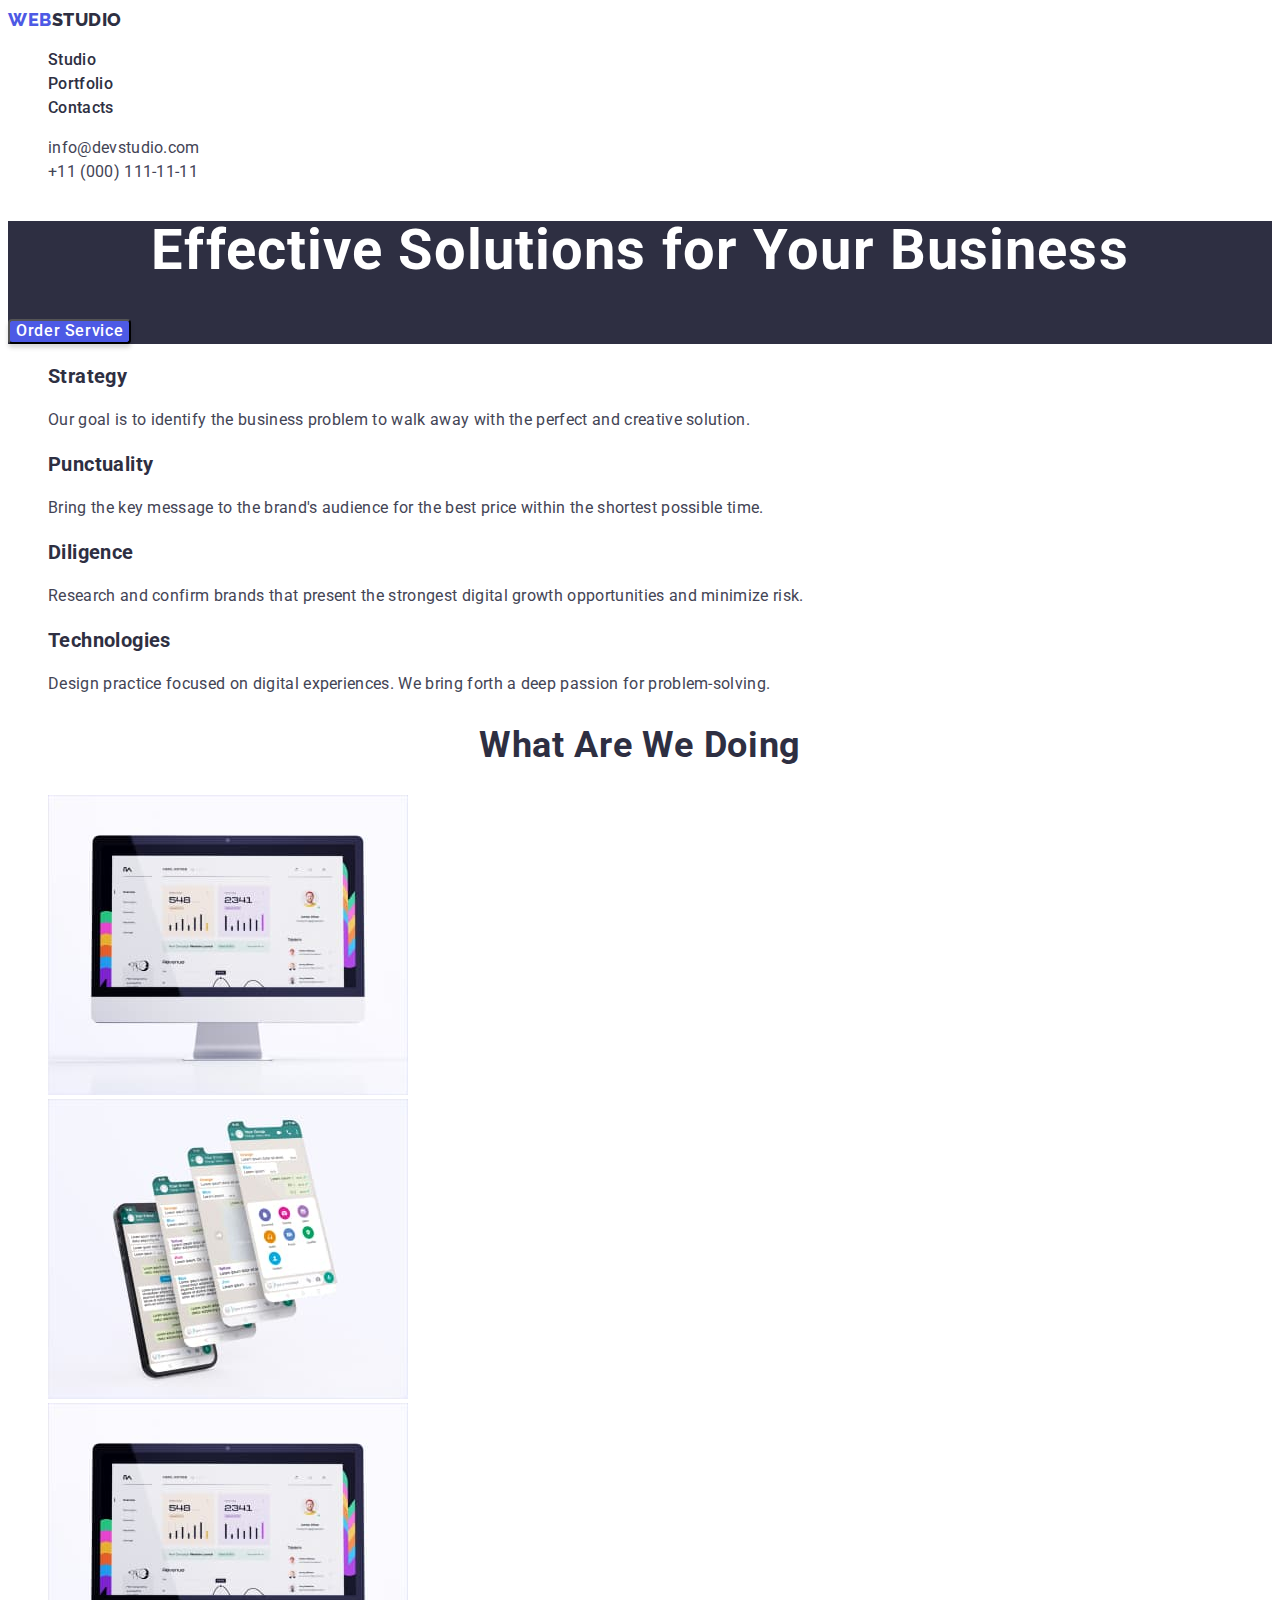
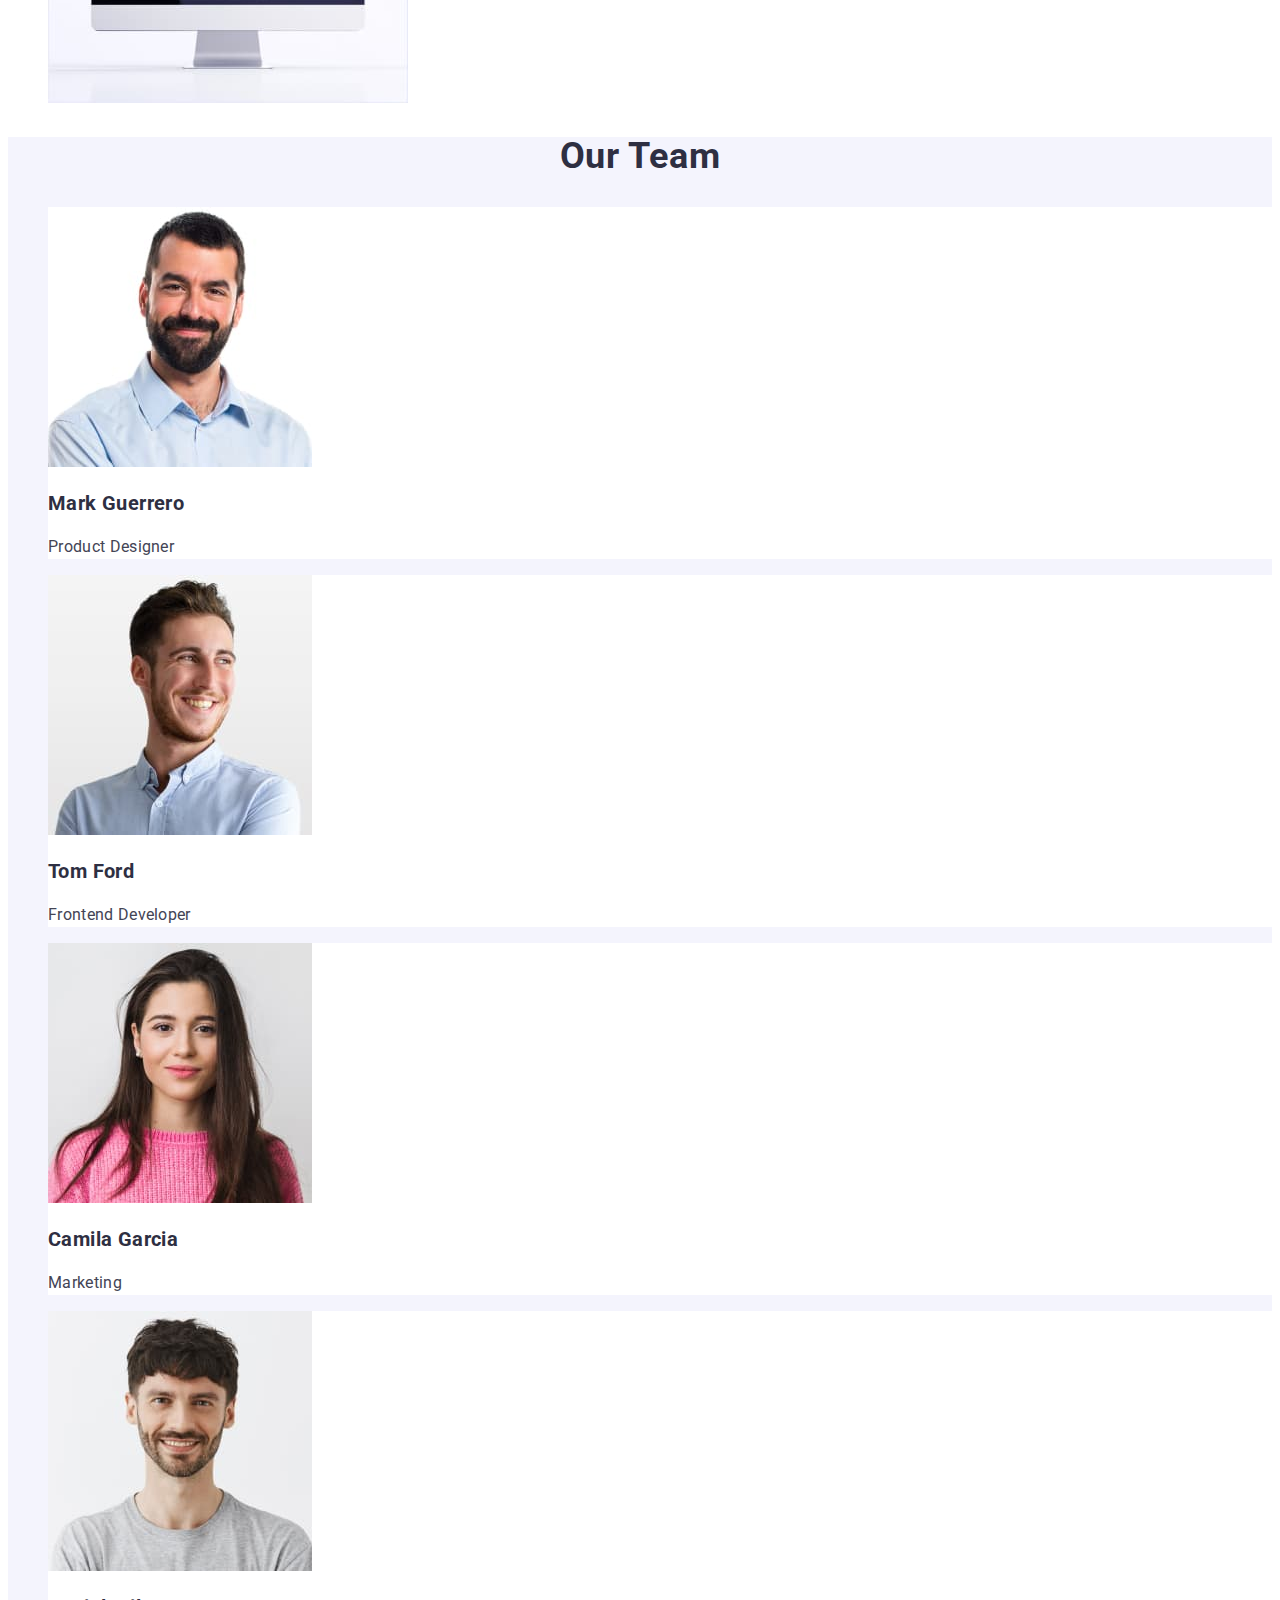
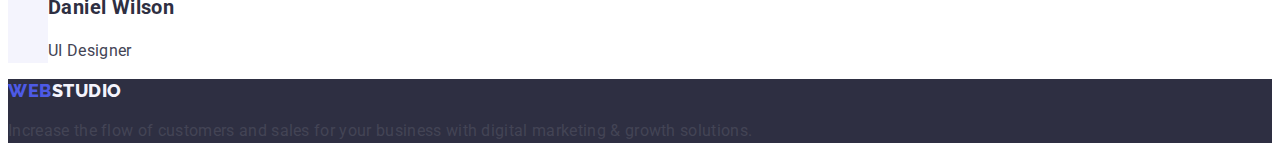
<file: index.html>
<!DOCTYPE html>
<html lang="en">
<head>
    <meta charset="UTF-8">
    <meta http-equiv="X-UA-Compatible" content="IE=edge">
    <meta name="viewport" content="width=device-width, initial-scale=1.0">
    <title>WEBSTUDIO</title>
    <link rel="preconnect" href="https://fonts.googleapis.com">
    <link rel="preconnect" href="https://fonts.gstatic.com" crossorigin>
    <link href="https://fonts.googleapis.com/css2?family=Raleway:wght@800&family=Roboto:wght@400;500;700;900&display=swap"
        rel="stylesheet">
    <link rel="stylesheet" href="./css/styles.css">

</head>
<body>
    <header class="header">
        <nav>
            <!--<a class="logo link" href="index.html">WEBSTUDIO</a>-->
            <a class="logo link" href="index.html">
                <span class="header-logo-first">WEB</span><span class="header-logo-second">STUDIO</span>
            </a>
            <ul class="menu-list list">
                <li><a class="menu-item link" href="index.html">Studio</a></li>
                <li><a class="menu-item link" href="portfolio.html">Portfolio</a></li>
                <li><a class="menu-item link" href="/">Contacts</a></li>
            </ul>
        </nav>

        <ul class="contacts list">
            <li>
                <a class="contacts-item link" href="mailto:info@devstudio.com">info@devstudio.com</a>
            </li>
            <li>
                <a class="contacts-item link" href="tel:+11(000)1111111">+11 (000) 111-11-11</a>
            </li>
        </ul>
    </header>

    <main>
        <section class="hero">
            <h1 class="hero-title">Effective Solutions for Your Business</h1>
            <button class="hero-btn btn" type="button">Order Service</button>
        </section>

        <section class="features">
            <h2 class="visually-hidden">Our Features</h2>
            <ul class="features-list list">
                <li>
                    <h3 class="type-thirst">Strategy</h3>
                    <p class="text">Our goal is to identify the business problem to walk away with the perfect and creative solution.</p>
                </li>
                <li>
                    <h3 class="type-thirst">Punctuality</h3>
                    <p class="text">Bring the key message to the brand's audience for the best price within the shortest possible time.</p>
                </li>
                <li>
                    <h3 class="type-thirst">Diligence</h3>
                    <p class="text">Research and confirm brands that present the strongest digital growth opportunities and minimize risk.</p>
                </li>
                <li>
                    <h3 class="type-thirst">Technologies</h3>
                    <p class="text">Design practice focused on digital experiences. We bring forth a deep passion for problem-solving.</p>
                </li>
            </ul>
        </section>
        
        <section class="do">
            <h2 class="type-second">What are we doing</h2>
            <ul class="do-list list">
                <li>
                    <img src="./images/pc.jpg" alt="PC" height="300" width="360">
                </li>
                <li>
                    <img src="./images/phone.jpg" alt="Phone" height="300" width="360">
                </li>
                <li>
                    <img src="./images/pc.jpg" alt="PC and phone" height="300" width="360">
                </li>
            </ul>
        </section>

        <section class="team">
            <h2 class="type-second">Our Team</h2>
            <ul class="team-list list">
                <li class="team-item">
                    <img src="./images/mark.jpg" alt="Mark Guerrero photo" height="260" width="264">
                    <h3 class="type-thirst">Mark Guerrero</h3>
                    <p class="text">Product Designer</p>
                </li>
                <li class="team-item">
                    <img src="./images/tom.jpg" alt="Tom Ford" height="260" width="264">
                    <h3 class="type-thirst">Tom Ford</h3>
                    <p class="text">Frontend Developer</p>
                </li>
                <li class="team-item">
                    <img src="./images/camila.jpg" alt="Camila Garcia" height="260" width="264">
                    <h3 class="type-thirst">Camila Garcia</h3>
                    <p class="text">Marketing</p>
                </li>
                <li class="team-item">
                    <img src="./images/daniel.jpg" alt="Daniel Wilson photo" height="260" width="264">
                    <h3 class="type-thirst">Daniel Wilson</h3>
                    <p class="text">UI Designer</p>
                </li>
            </ul>
        </section>

        <footer class="footer">
            <!--<a class="logo link" href="index.html">WEBSTUDIO</a>-->
            <a class="logo link" href="index.html">
                <span class="footer-logo-first">WEB</span><span class="footer-logo-second">STUDIO</span>
            </a>
            <p class="footer-dis text">Increase the flow of customers and sales for your business with digital marketing & growth solutions.</p>
        </footer>
    </main>
</body>
</html>
</file>
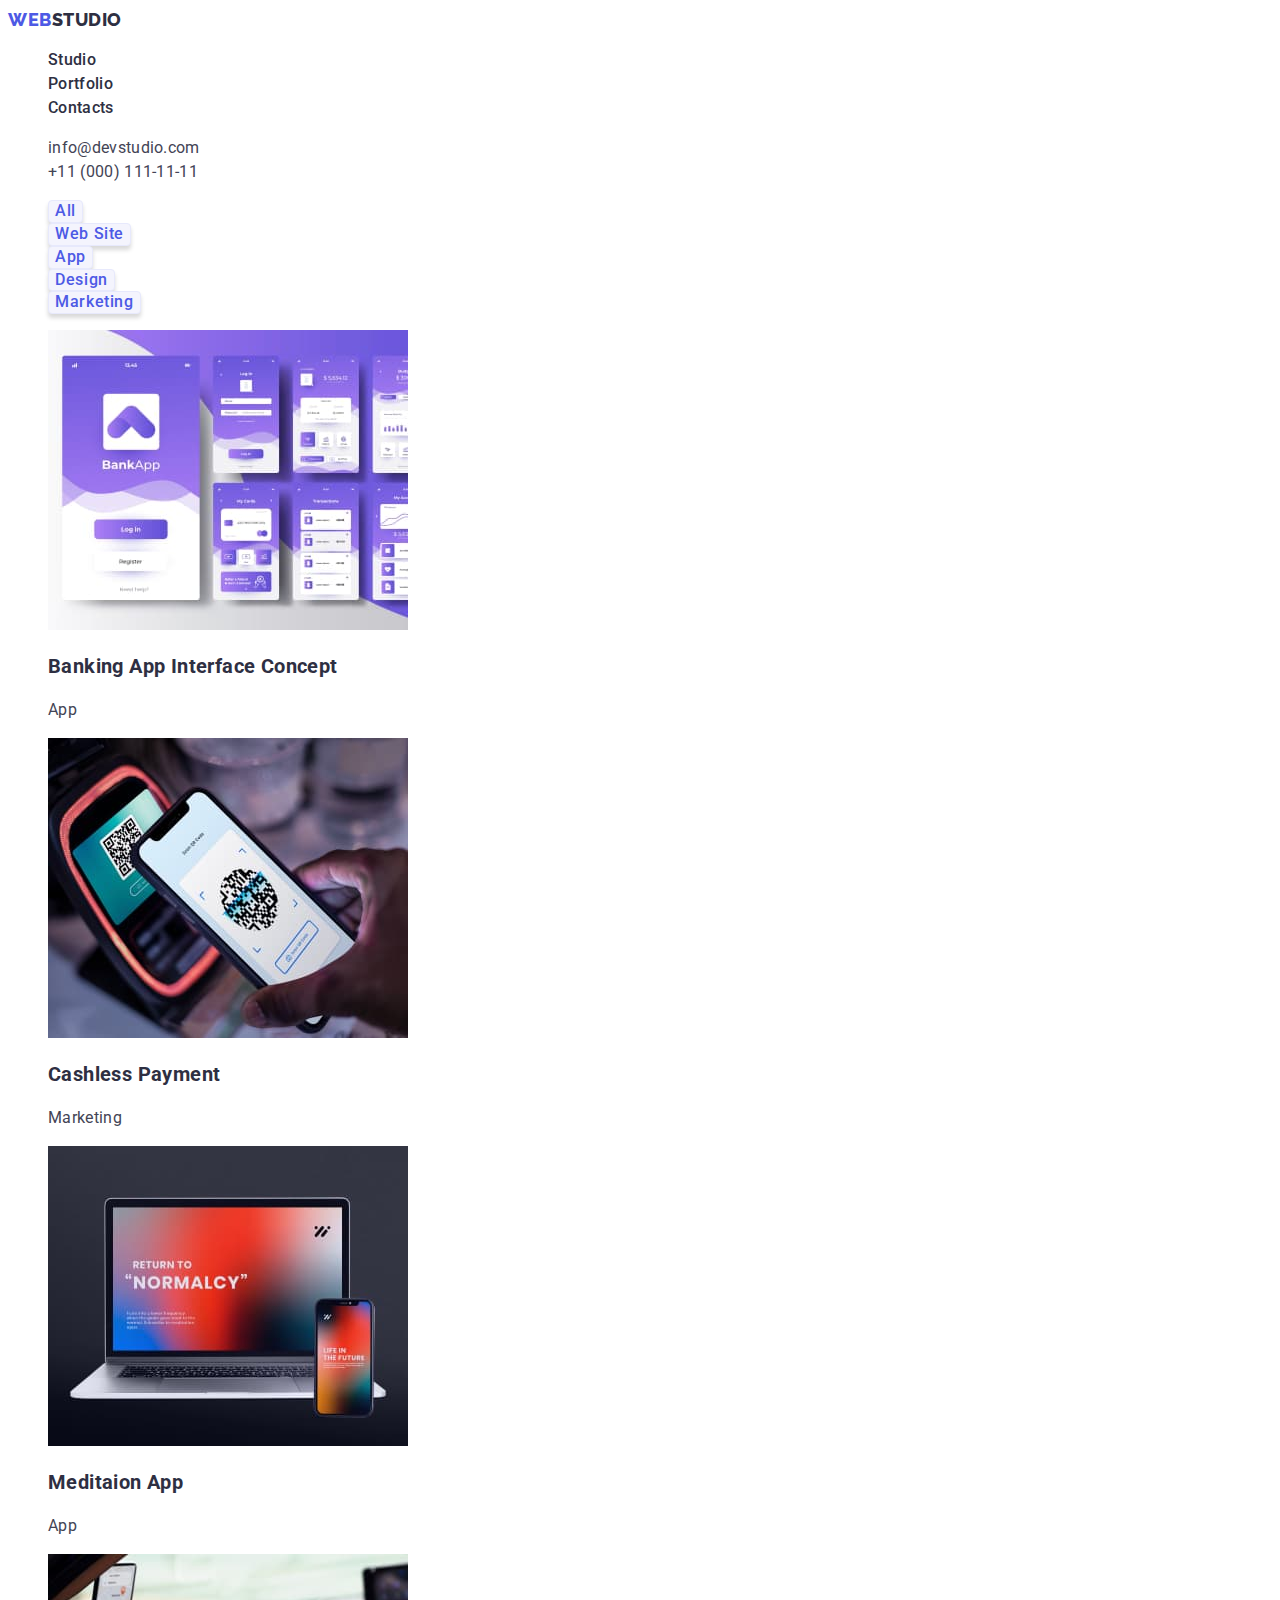
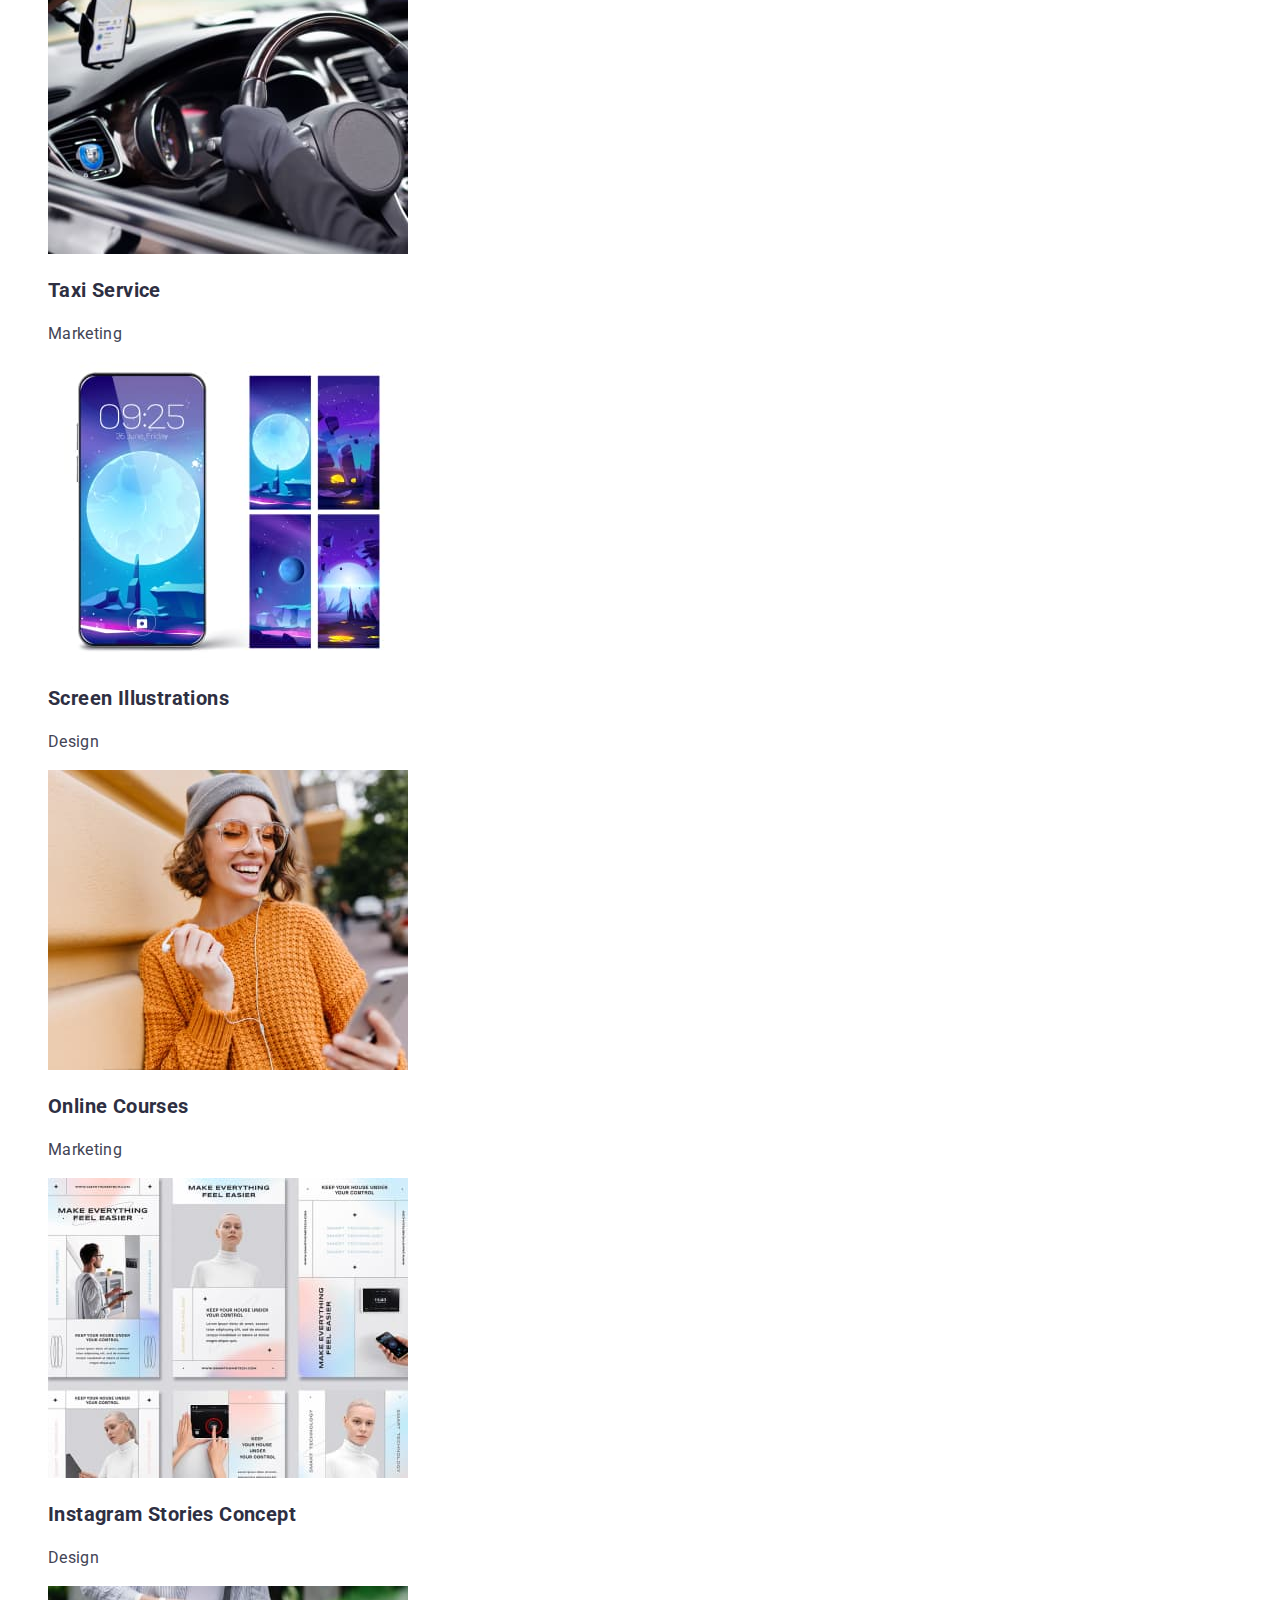
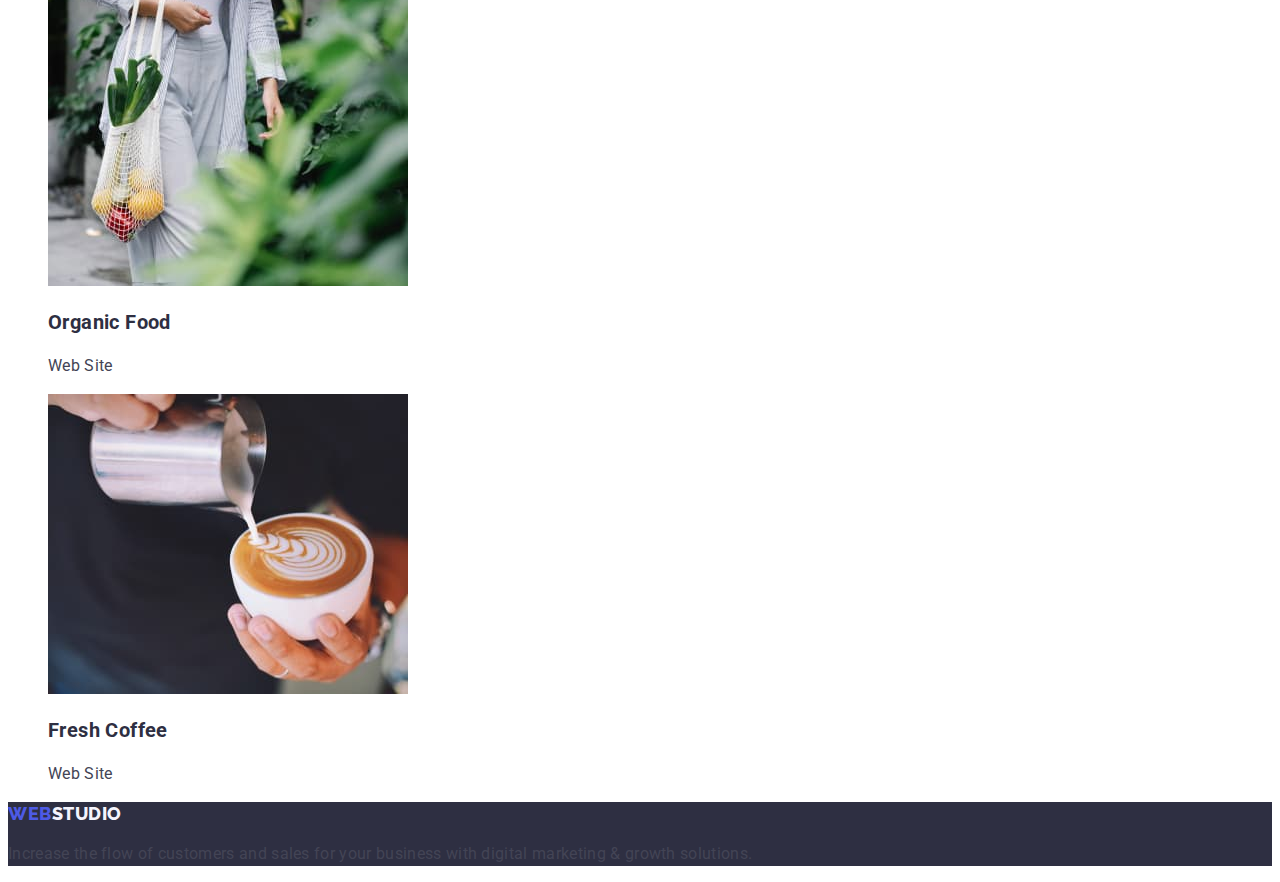
<file: portfolio.html>
<!DOCTYPE html>
<html lang="en">
<head>
    <meta charset="UTF-8">
    <meta http-equiv="X-UA-Compatible" content="IE=edge">
    <meta name="viewport" content="width=device-width, initial-scale=1.0">
    <title>Portfolio</title>
    <link rel="preconnect" href="https://fonts.googleapis.com">
    <link rel="preconnect" href="https://fonts.gstatic.com" crossorigin>
    <link href="https://fonts.googleapis.com/css2?family=Raleway:wght@800&family=Roboto:wght@400;500;700;900&display=swap"
        rel="stylesheet">
    <link rel="stylesheet" href="./css/styles.css">
</head>
<body>
    <header class="header">
        <nav>
            <!--<a class="logo link" href="index.html">WEBSTUDIO</a>-->
            <a class="logo link" href="index.html">
                <span class="header-logo-first">WEB</span><span class="header-logo-second">STUDIO</span>
            </a>
            <ul class="menu-list list">
                <li><a class="menu-item link" href="index.html">Studio</a></li>
                <li><a class="menu-item link" href="portfolio.html">Portfolio</a></li>
                <li><a class="menu-item link" href="/">Contacts</a></li>
            </ul>
        </nav>
    
        <ul class="contacts list">
            <li>
                <a class="contacts-item link" href="mailto:info@devstudio.com">info@devstudio.com</a>
            </li>
            <li>
                <a class="contacts-item link" href="tel:+11(000)1111111">+11 (000) 111-11-11</a>
            </li>
        </ul>
    </header>

    <main>
        <section class="categories">    
            <h1 class="visually-hidden">Portfolio</h1>
            
            <ul class="category-list list">
                <li><button class="category-btn btn" type="button">All</button></li>
                <li><button class="category-btn btn" type="button">Web Site</button></li>
                <li><button class="category-btn btn" type="button">App</button></li>
                <li><button class="category-btn btn" type="button">Design</button></li>
                <li><button class="category-btn btn" type="button">Marketing</button></li>
            </ul>

            <ul class="content-list list">
                <li class="content-item">
                    <a class="link" href="/">
                        <img src="./images/Portfolio/banking.jpg" alt="Banking App Interface Concept image" width="360" height="300">
                        <h3 class="type-thirst">Banking App Interface Concept</h3>
                        <p class="text">App</p>
                    </a>
                </li>
                <li class="content-item">
                    <a class="link" href="/">
                        <img src="./images/Portfolio/cashless.jpg" alt="Cashless Payment image" width="360" height="300">
                        <h3 class="type-thirst">Cashless Payment</h3>
                        <p class="text">Marketing</p>
                    </a>
                </li>
                <li class="content-item">
                    <a class="link" href="/">
                        <img src="./images/Portfolio/meditaion.jpg" alt="Meditaion App image" width="360" height="300">
                        <h3 class="type-thirst">Meditaion App</h3>
                        <p class="text">App</p>
                    </a>
                </li>
                <li class="content-item">
                    <a class="link" href="/">
                        <img src="./images/Portfolio/taxi.jpg" alt="Taxi Service image" width="360" height="300">
                        <h3 class="type-thirst">Taxi Service</h3>
                        <p class="text">Marketing</p>
                    </a>
                </li>
                <li class="content-item">
                    <a class="link" href="/">
                        <img src="./images/Portfolio/screen.jpg" alt="Screen Illustrations image" width="360" height="300">
                        <h3 class="type-thirst">Screen Illustrations</h3>
                        <p class="text">Design</p>
                    </a>
                </li>
                <li class="content-item">
                    <a class="link" href="/">
                        <img src="./images/Portfolio/online.jpg" alt="Online Courses image" width="360" height="300">
                        <h3 class="type-thirst">Online Courses</h3>
                        <p class="text">Marketing</p>
                    </a>
                </li>
                <li class="content-item">
                    <a class="link" href="/">
                        <img src="./images/Portfolio/instagram.jpg" alt="Instagram Stories Concept image" width="360" height="300">
                        <h3 class="type-thirst">Instagram Stories Concept</h3>
                        <p class="text">Design</p>
                    </a>
                </li>
                <li class="content-item">
                    <a class="link" href="/">
                        <img src="./images/Portfolio/organic.jpg" alt="Organic Food image" width="360" height="300">
                        <h3 class="type-thirst">Organic Food</h3>
                        <p class="text">Web Site</p>
                    </a>
                </li>
                <li class="content-item">
                    <a class="link" href="/">
                        <img src="./images/Portfolio/fresh.jpg" alt="Fresh Coffee image" width="360" height="300">
                        <h3 class="type-thirst">Fresh Coffee</h3>
                        <p class="text">Web Site</p>
                    </a>
                </li>
            </ul>
        </section>

        <footer class="footer">
            <!--<a class="logo link" href="index.html">WEBSTUDIO</a>-->
            <a class="logo link" href="index.html">
                <span class="footer-logo-first">WEB</span><span class="footer-logo-second">STUDIO</span>
            </a>
            <p class="footer-dis text">Increase the flow of customers and sales for your business with digital marketing &
                growth solutions.</p>
        </footer>
    </main>
    
</body>
</html>
</file>
<file: css/styles.css>
:root{
    --iris: #4D5AE5;
    --nuvy-blue: #2E2F42;
    --slate: #434455;
    --cornflower: #E7E9FC;
    --cloud: #F4F4FD;
    --white: #FFFFFF;
}

body{
    font-family: Roboto, sans-serif;
    background-color: var(--white);
    color: var(--slate);
}

.logo {
    font-family: 'Raleway';
    font-weight: 800;
    font-size: 18px;
    line-height: 1.33;
    letter-spacing: 0.03em;
}
.header-logo-first{
    color: var(--iris);
}
.header-logo-second{
    color: var(--nuvy-blue);
}
.footer-logo-first{
    color: var(--iris);
}
.footer-logo-second{
    color: var(--cloud);
}
.list{
    list-style: none;
}

.link {
    text-decoration: none;
}

.btn{
    cursor: pointer;
    font-family: inherit;
    font-weight: 500;
    font-size: 16px;
    line-height: 1.18;
    letter-spacing: 0.04em;
    color: var(--white);
    background: var(--iris);
    box-shadow: 0px 4px 4px rgba(0, 0, 0, 0.15);
    border-radius: 4px;
}
.btn:hover,
.btn:focus{
    background: var(--iris);
    box-shadow: 0px 1px 6px rgba(46, 47, 66, 0.08), 0px 1px 1px rgba(46, 47, 66, 0.16), 0px 2px 1px rgba(46, 47, 66, 0.08);
}
.btn:active{
    background: var(--iris);
    box-shadow: 0px 4px 4px rgba(0, 0, 0, 0.15);
}

.hero-title{
    font-weight: 700;
    font-size: 56px;
    line-height: 1.07;
    text-align: center;
    letter-spacing: 0.02em;
    color: var(--white);
}

.visually-hidden {
    position: absolute;
    white-space: nowrap;
    width: 1px;
    height: 1px;
    overflow: hidden;
    border: 0;
    padding: 0;
    clip: rect(0 0 0 0);
    clip-path: inset(50%);
    margin: -1px;
}

.menu-item {
    font-weight: 500;
    font-size: 16px;
    line-height: 1.5;
    letter-spacing: 0.02em;
    color: var(--nuvy-blue);
}

.menu-item:hover,
.menu-item:focus {
    color: var(--slate);
}

.menu-item:active {
    color: var(--iris);
}

.contacts-item{
    font-size: 16px;
    line-height: 1.5;
    letter-spacing: 0.02em;
    color: var(--slate);
}

.contacts-item:hover,
.contacts-item:focus{
    color: var(--iris);
}

.hero{
    background-color: var(--nuvy-blue);
}


.category-title{
    color: var(--white);
}

.category-btn{
    color: var(--iris);
    background: var(--cloud);
    border: 1px solid var(--cornflower);
    border-radius: 4px;
}
.category-btn:hover,
.category-btn:focus{
    color: var(--white);
    background: var(--iris);
    box-shadow: 0px 1px 6px rgba(46, 47, 66, 0.08), 0px 1px 1px rgba(46, 47, 66, 0.16), 0px 2px 1px rgba(46, 47, 66, 0.08);
    border: 1px solid var(--iris);
}
.category-btn:active{
    color: var(--white);
    background: var(--iris);
    box-shadow: 0px 4px 4px rgba(0, 0, 0, 0.15);
    border: 1px solid var(--iris);
}
.content-item{

}

.team{
    background-color: var(--cloud);
}
.team-item{
    background-color: var(--white);
}
.footer{
    background-color: var(--nuvy-blue);
}
.footer-dis{
    color: var(--cornflower);
}

.type-second {
    font-weight: 700;
    font-size: 36px;
    line-height: 1.11;
    text-align: center;
    letter-spacing: 0.02em;
    text-transform: capitalize;
    color: var(--nuvy-blue);
}

.type-thirst{
    font-weight: 700;
    font-size: 20px;
    line-height: 1.2;
    letter-spacing: 0.02em;
    color: var(--nuvy-blue);
}

.text{
    font-size: 16px;
    line-height: 1.5;
    letter-spacing: 0.02em;
    color: var(--slate);
}
</file>
